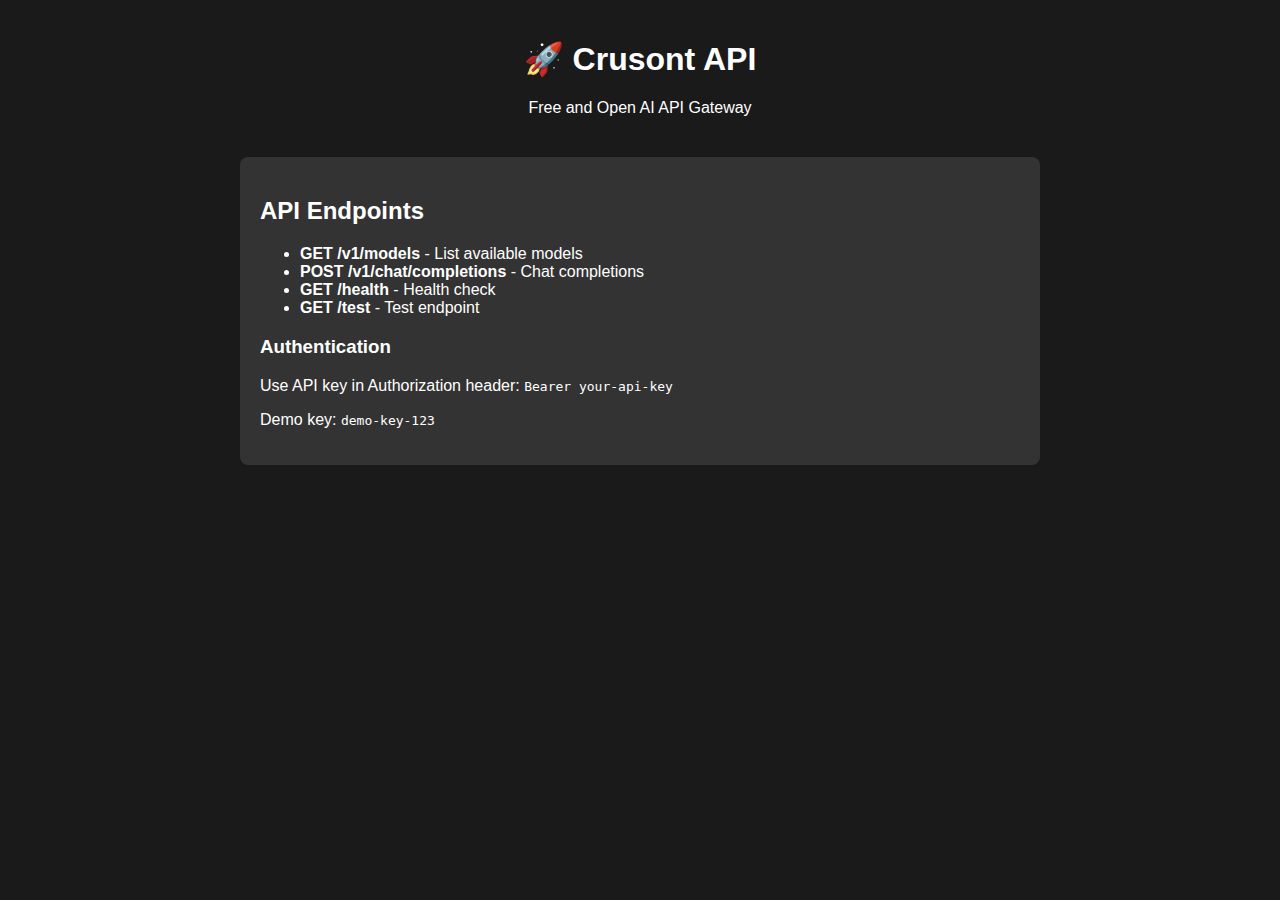
<file: index.html>
<!DOCTYPE html>
<html>
<head>
    <title>Crusont API</title>
    <style>
        body { font-family: Arial, sans-serif; margin: 40px; background: #1a1a1a; color: white; }
        .container { max-width: 800px; margin: 0 auto; }
        .header { text-align: center; margin-bottom: 40px; }
        .api-info { background: #333; padding: 20px; border-radius: 8px; }
    </style>
</head>
<body>
    <div class="container">
        <div class="header">
            <h1>🚀 Crusont API</h1>
            <p>Free and Open AI API Gateway</p>
        </div>
        <div class="api-info">
            <h2>API Endpoints</h2>
            <ul>
                <li><strong>GET /v1/models</strong> - List available models</li>
                <li><strong>POST /v1/chat/completions</strong> - Chat completions</li>
                <li><strong>GET /health</strong> - Health check</li>
                <li><strong>GET /test</strong> - Test endpoint</li>
            </ul>
            <h3>Authentication</h3>
            <p>Use API key in Authorization header: <code>Bearer your-api-key</code></p>
            <p>Demo key: <code>demo-key-123</code></p>
        </div>
    </div>
</body>
</html>
</file>
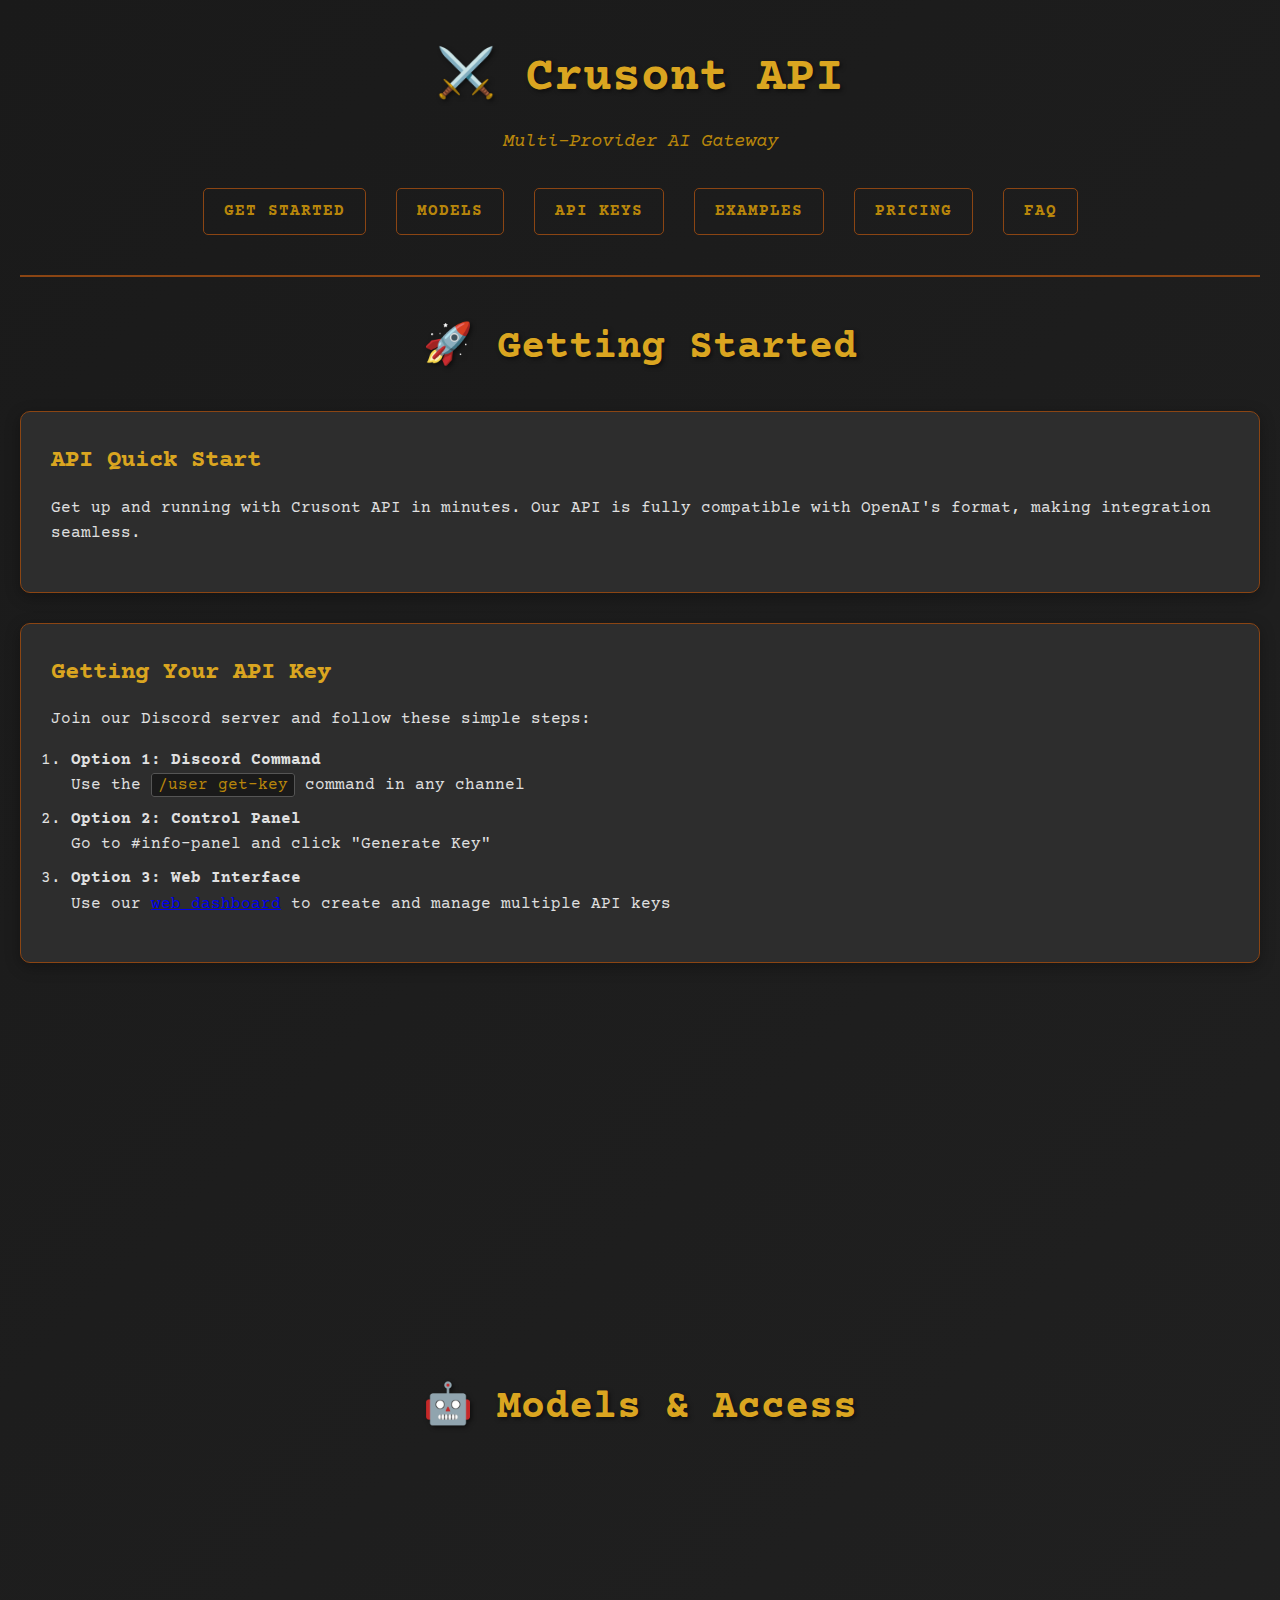
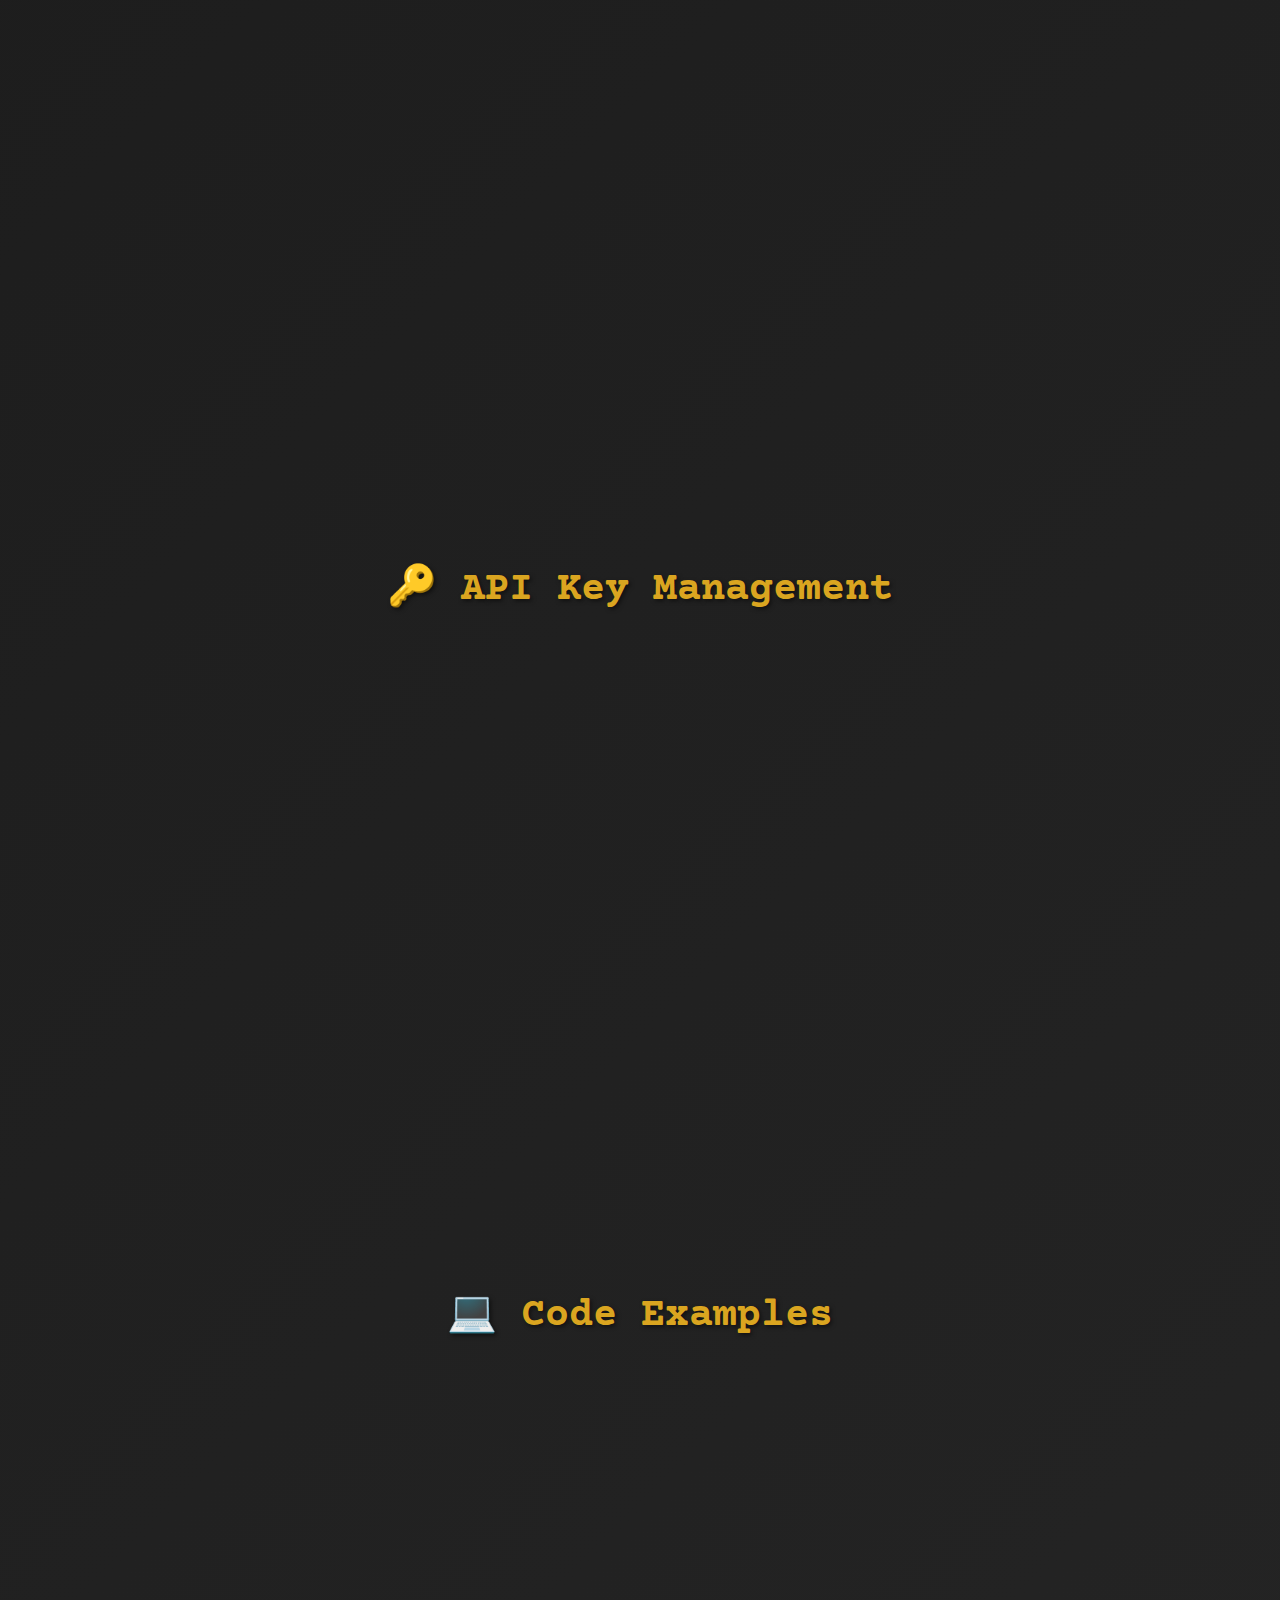
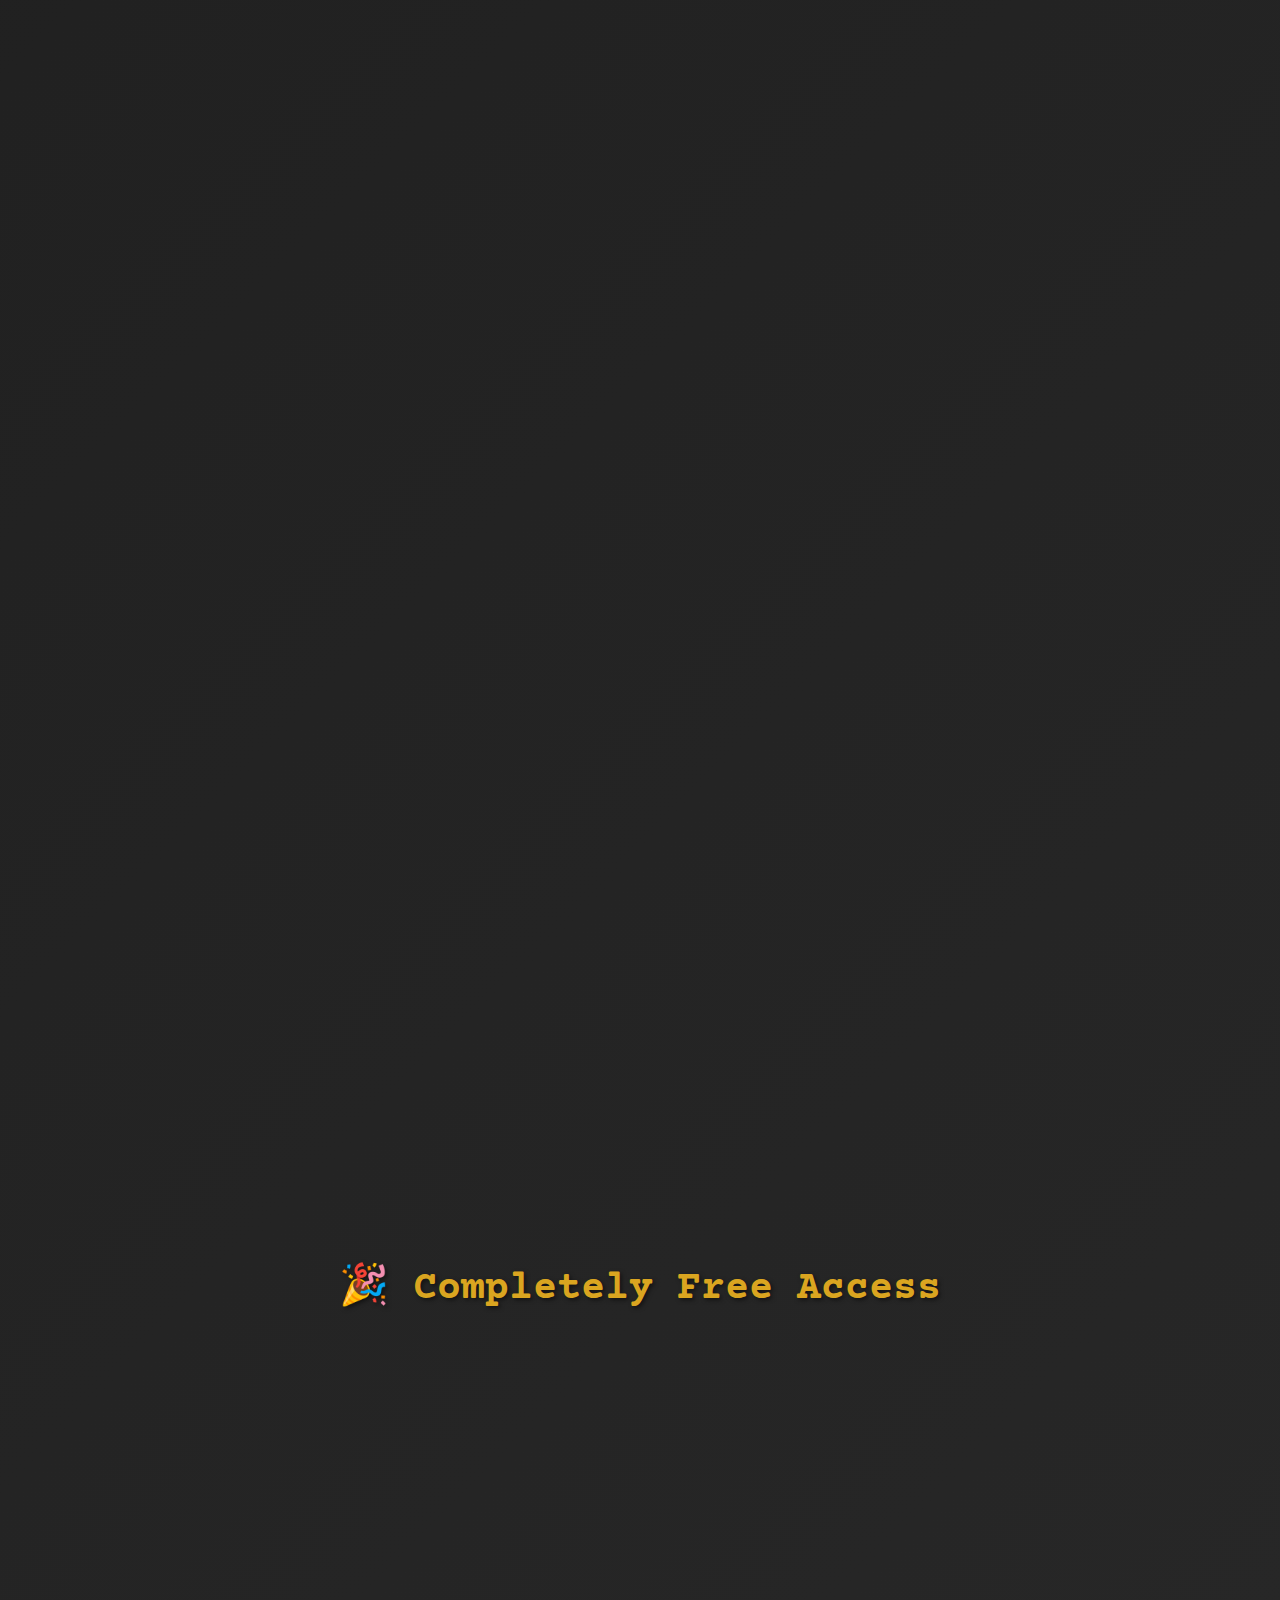
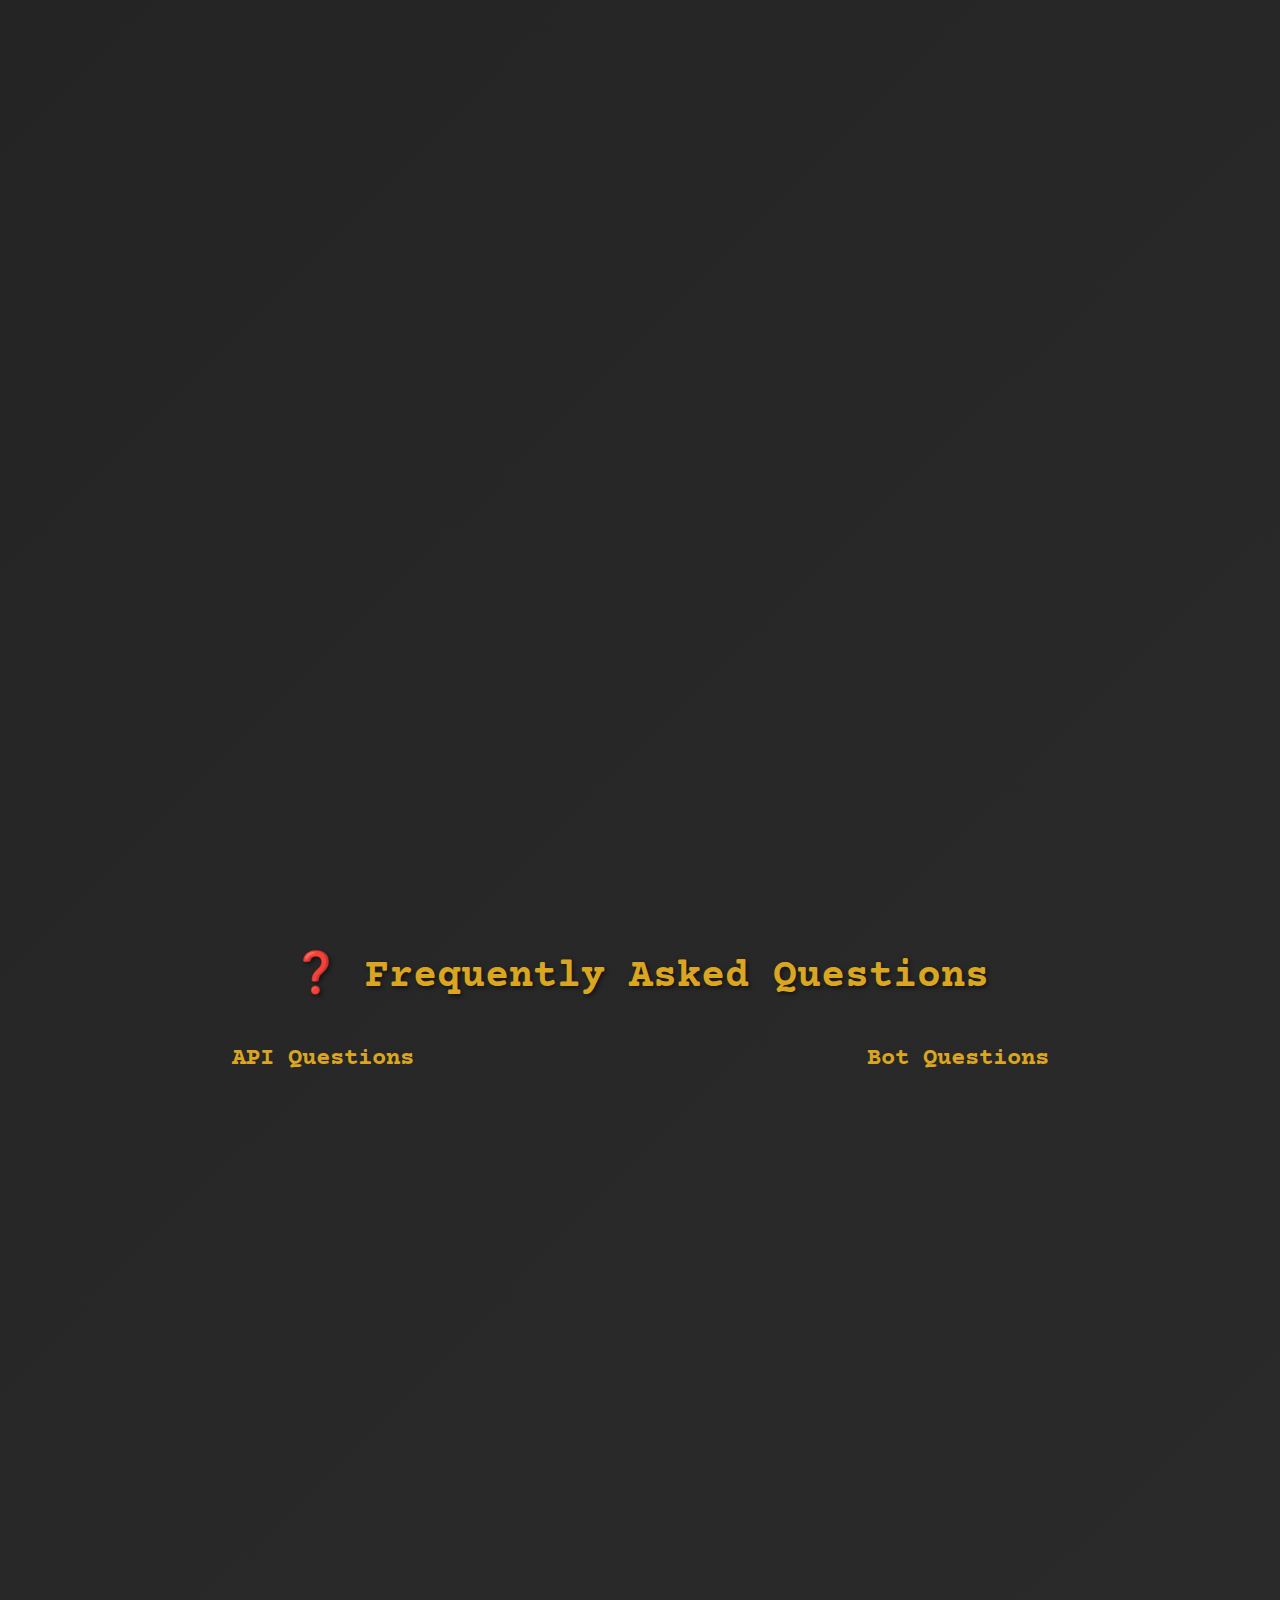
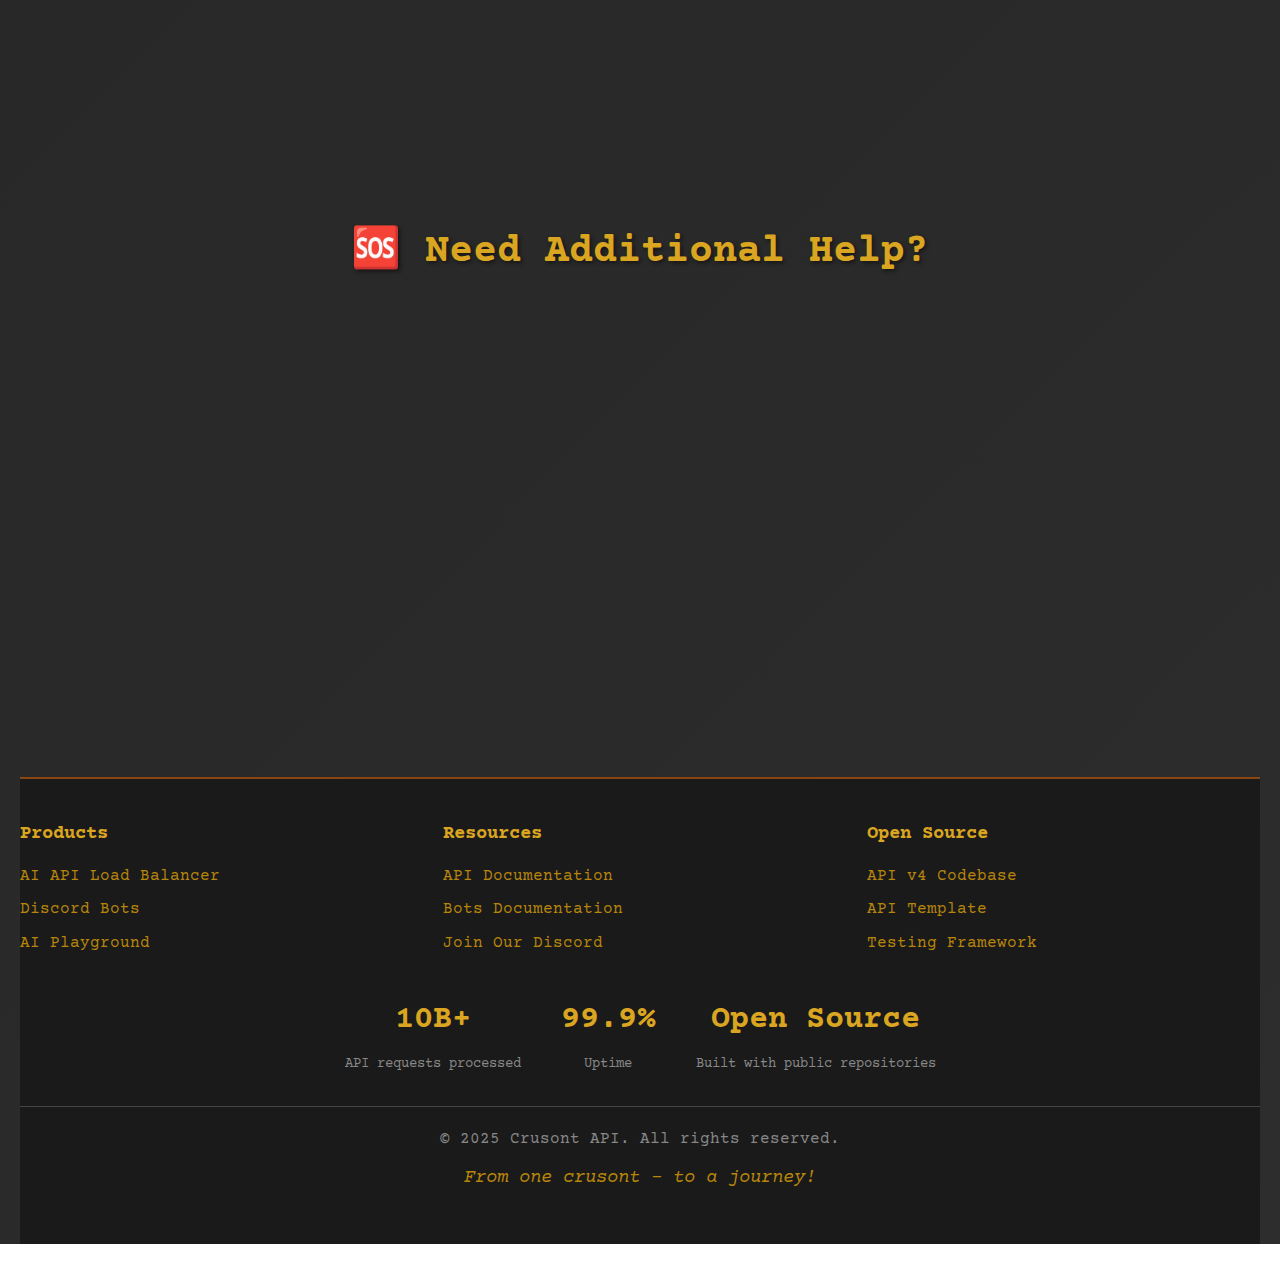
<file: docs/index.html>
<!DOCTYPE html>
<html lang="en">
<head>
    <meta charset="UTF-8">
    <meta name="viewport" content="width=device-width, initial-scale=1.0">
    <title>Crusont API Documentation</title>
    <link rel="stylesheet" href="styles.css">
    <link href="https://fonts.googleapis.com/css2?family=Courier+Prime:wght@400;700&display=swap" rel="stylesheet">
</head>
<body>
    <div class="container">
        <header class="header">
            <h1 class="logo">⚔️ Crusont API</h1>
            <p class="tagline">Multi-Provider AI Gateway</p>
            <nav class="nav">
                <a href="#getting-started">Get Started</a>
                <a href="#models">Models</a>
                <a href="#api-keys">API Keys</a>
                <a href="#examples">Examples</a>
                <a href="#pricing">Pricing</a>
                <a href="#faq">FAQ</a>
            </nav>
        </header>

        <main class="main">
            <section id="getting-started" class="section">
                <h2>🚀 Getting Started</h2>
                
                <div class="card">
                    <h3>API Quick Start</h3>
                    <p>Get up and running with Crusont API in minutes. Our API is fully compatible with OpenAI's format, making integration seamless.</p>
                </div>

                <div class="card">
                    <h3>Getting Your API Key</h3>
                    <p>Join our Discord server and follow these simple steps:</p>
                    <ol>
                        <li><strong>Option 1: Discord Command</strong><br>Use the <code>/user get-key</code> command in any channel</li>
                        <li><strong>Option 2: Control Panel</strong><br>Go to #info-panel and click "Generate Key"</li>
                        <li><strong>Option 3: Web Interface</strong><br>Use our <a href="/" target="_blank">web dashboard</a> to create and manage multiple API keys</li>
                    </ol>
                </div>

                <div class="card success">
                    <h3>🎉 Fully Free and Open API</h3>
                    <ul>
                        <li>✅ No IP locks or restrictions</li>
                        <li>✅ No rate limits or usage caps</li>
                        <li>✅ All models are free and accessible</li>
                        <li>✅ No premium tiers or paid features</li>
                        <li>✅ Open source and community-driven</li>
                        <li>✅ Use from anywhere, anytime</li>
                    </ul>
                </div>
            </section>

            <section id="models" class="section">
                <h2>🤖 Models & Access</h2>
                
                <div class="card">
                    <h3>Browse All Available Models</h3>
                    <p>Explore our extensive model collection - all models are completely free and accessible! We support models from multiple providers including OpenAI, Anthropic, Google, and more.</p>
                    <a href="/v1/models" class="btn btn-primary" target="_blank">View All Models</a>
                </div>

                <div class="card">
                    <h3>Model Information</h3>
                    <p>Complete models list with full access to all capabilities. No restrictions, no limits, no premium tiers.</p>
                    <div class="model-categories">
                        <div class="model-category">
                            <h4>💬 Chat Models</h4>
                            <p>GPT-4, Claude, Gemini, and more for conversational AI - All Free!</p>
                        </div>
                        <div class="model-category">
                            <h4>🎨 Image Models</h4>
                            <p>DALL-E, Midjourney, Stable Diffusion for image generation - All Free!</p>
                        </div>
                        <div class="model-category">
                            <h4>🎵 Audio Models</h4>
                            <p>Text-to-speech, speech-to-text, and audio translation - All Free!</p>
                        </div>
                        <div class="model-category">
                            <h4>📊 Embedding Models</h4>
                            <p>Text embeddings for semantic search and analysis - All Free!</p>
                        </div>
                    </div>
                </div>
            </section>

            <section id="api-keys" class="section">
                <h2>🔑 API Key Management</h2>
                
                <div class="card">
                    <h3>Multiple API Keys</h3>
                    <p>Create and manage multiple API keys for different applications, environments, or team members. Each key can have a custom name for easy identification.</p>
                    <a href="/" class="btn btn-primary" target="_blank">Manage API Keys</a>
                </div>

                <div class="card">
                    <h3>Key Features</h3>
                    <ul>
                        <li>✅ Create unlimited API keys per user</li>
                        <li>✅ Custom naming for easy identification</li>
                        <li>✅ Track usage per key</li>
                        <li>✅ One-click key deletion</li>
                        <li>✅ Secure key generation</li>
                    </ul>
                </div>
            </section>

            <section id="examples" class="section">
                <h2>💻 Code Examples</h2>
                
                <div class="card">
                    <h3>Python Example</h3>
                    <pre><code># Install the OpenAI package: pip install openai
import openai

client = openai.OpenAI(
    base_url="https://api.crusont.com/v1",
    api_key="your-api-key-here",
)

response = client.chat.completions.create(
    model="gpt-4o-mini",  # or claude-3-haiku, gemini-1.5-flash, etc...
    messages=[{"role": "user", "content": "Hello, AI!"}],
)

print(response.choices[0].message.content)</code></pre>
                </div>

                <div class="card">
                    <h3>JavaScript Example</h3>
                    <pre><code>// Install the OpenAI package: npm install openai
import OpenAI from 'openai';

const client = new OpenAI({
  baseURL: 'https://api.crusont.com/v1',
  apiKey: 'your-api-key-here',
});

async function main() {
  const response = await client.chat.completions.create({
    model: 'gpt-4o-mini', // or claude-3-haiku, gemini-1.5-flash, etc...
    messages: [{ role: 'user', content: 'Hello, AI!' }],
  });

  console.log(response.choices[0].message.content);
}

main();</code></pre>
                </div>

                <div class="card">
                    <h3>cURL Example</h3>
                    <pre><code>curl -X POST "https://api.crusont.com/v1/chat/completions" \
  -H "Authorization: Bearer your-api-key-here" \
  -H "Content-Type: application/json" \
  -d '{
    "model": "gpt-4o-mini",
    "messages": [{"role": "user", "content": "Hello, AI!"}]
  }'</code></pre>
                </div>
            </section>

            <section id="pricing" class="section">
                <h2>🎉 Completely Free Access</h2>
                
                <div class="card success">
                    <h3>🚀 Unlimited Access for Everyone</h3>
                    <p>Crusont API is completely free and open. No restrictions, no limits, no premium tiers. Everyone gets full access to all features and models.</p>
                    
                    <div class="free-features">
                        <div class="feature-item">
                            <h4>🔓 No Restrictions</h4>
                            <p>No IP locks, no rate limits, no usage caps</p>
                        </div>
                        <div class="feature-item">
                            <h4>🤖 All Models Free</h4>
                            <p>Access to all AI models from all providers</p>
                        </div>
                        <div class="feature-item">
                            <h4>🔑 Multiple API Keys</h4>
                            <p>Create unlimited API keys for different projects</p>
                        </div>
                        <div class="feature-item">
                            <h4>🌍 Global Access</h4>
                            <p>Use from anywhere in the world, anytime</p>
                        </div>
                        <div class="feature-item">
                            <h4>📚 Open Source</h4>
                            <p>Fully open source and community-driven</p>
                        </div>
                        <div class="feature-item">
                            <h4>⚡ High Performance</h4>
                            <p>Fast, reliable, and always available</p>
                        </div>
                    </div>
                </div>

                <div class="card">
                    <h3>How It Works</h3>
                    <p>Crusont API is built on the principle of open access to AI technology. We believe that powerful AI tools should be available to everyone, regardless of their financial situation.</p>
                    
                    <h4>Community Supported</h4>
                    <p>This API is maintained by the community and supported through open-source contributions. No corporate funding, no hidden agendas - just pure open access to AI.</p>
                    
                    <h4>Always Free</h4>
                    <p>We're committed to keeping this API free forever. No premium tiers, no paid features, no restrictions. What you see is what you get - and it's all free.</p>
                </div>
            </section>

            <section id="faq" class="section">
                <h2>❓ Frequently Asked Questions</h2>
                
                <div class="faq-grid">
                    <div class="faq-category">
                        <h3>API Questions</h3>
                        <div class="faq-item">
                            <h4>How do I get my API key?</h4>
                            <p>Join our Discord server and use <code>/user get-key</code> or visit our <a href="/" target="_blank">web dashboard</a> to create multiple keys.</p>
                        </div>
                        <div class="faq-item">
                            <h4>Are there any IP restrictions?</h4>
                            <p>No! Crusont API has no IP locks or restrictions. You can use your API key from anywhere in the world, from any device, at any time.</p>
                        </div>
                        <div class="faq-item">
                            <h4>Where can I use my API key?</h4>
                            <p>Anywhere! Our API is compatible with OpenAI's format, so you can use it with any OpenAI-compatible client or library.</p>
                        </div>
                        <div class="faq-item">
                            <h4>How do I troubleshoot API errors?</h4>
                            <p>Check your API key and verify the model exists. Since all models are free, there are no tier restrictions. Join our Discord for support.</p>
                        </div>
                    </div>

                    <div class="faq-category">
                        <h3>Bot Questions</h3>
                        <div class="faq-item">
                            <h4>What Discord bots are available?</h4>
                            <p>We have multiple bots for different purposes. Check our Discord server for the full list and setup instructions.</p>
                        </div>
                        <div class="faq-item">
                            <h4>How can I support the project?</h4>
                            <p>Since everything is free, you can support us by contributing to the open-source code, reporting issues, or helping other users in our Discord community.</p>
                        </div>
                        <div class="faq-item">
                            <h4>How can I check which models are available?</h4>
                            <p>All models are available to everyone! Use <code>/user models</code> in Discord or check the <a href="/v1/models" target="_blank">models endpoint</a> to see the full list.</p>
                        </div>
                    </div>
                </div>
            </section>

            <section class="section">
                <h2>🆘 Need Additional Help?</h2>
                
                <div class="help-cards">
                    <div class="card">
                        <h3>Join Our Discord</h3>
                        <p>Get real-time support, interact with the community, and stay updated on the latest features.</p>
                        <a href="https://discord.gg/crusont" class="btn btn-primary" target="_blank">Join Discord Community</a>
                    </div>
                    
                    <div class="card">
                        <h3>Explore Our GitHub</h3>
                        <p>Check out our open-source code, contribute to projects, or report issues.</p>
                        <a href="https://github.com/crusont" class="btn btn-secondary" target="_blank">Visit GitHub Organization</a>
                    </div>
                </div>
            </section>
        </main>

        <footer class="footer">
            <div class="footer-content">
                <div class="footer-section">
                    <h3>Products</h3>
                    <ul>
                        <li><a href="#models">AI API Load Balancer</a></li>
                        <li><a href="https://discord.gg/crusont">Discord Bots</a></li>
                        <li><a href="/">AI Playground</a></li>
                    </ul>
                </div>
                
                <div class="footer-section">
                    <h3>Resources</h3>
                    <ul>
                        <li><a href="/docs">API Documentation</a></li>
                        <li><a href="https://discord.gg/crusont">Bots Documentation</a></li>
                        <li><a href="https://discord.gg/crusont">Join Our Discord</a></li>
                    </ul>
                </div>
                
                <div class="footer-section">
                    <h3>Open Source</h3>
                    <ul>
                        <li><a href="https://github.com/crusont">API v4 Codebase</a></li>
                        <li><a href="https://github.com/crusont">API Template</a></li>
                        <li><a href="https://github.com/crusont">Testing Framework</a></li>
                    </ul>
                </div>
            </div>
            
            <div class="footer-stats">
                <div class="stat">
                    <strong>10B+</strong>
                    <span>API requests processed</span>
                </div>
                <div class="stat">
                    <strong>99.9%</strong>
                    <span>Uptime</span>
                </div>
                <div class="stat">
                    <strong>Open Source</strong>
                    <span>Built with public repositories</span>
                </div>
            </div>
            
            <div class="footer-bottom">
                <p>© 2025 Crusont API. All rights reserved.</p>
                <p class="tagline">From one crusont – to a journey!</p>
            </div>
        </footer>
    </div>

    <script src="script.js"></script>
</body>
</html>
</file>
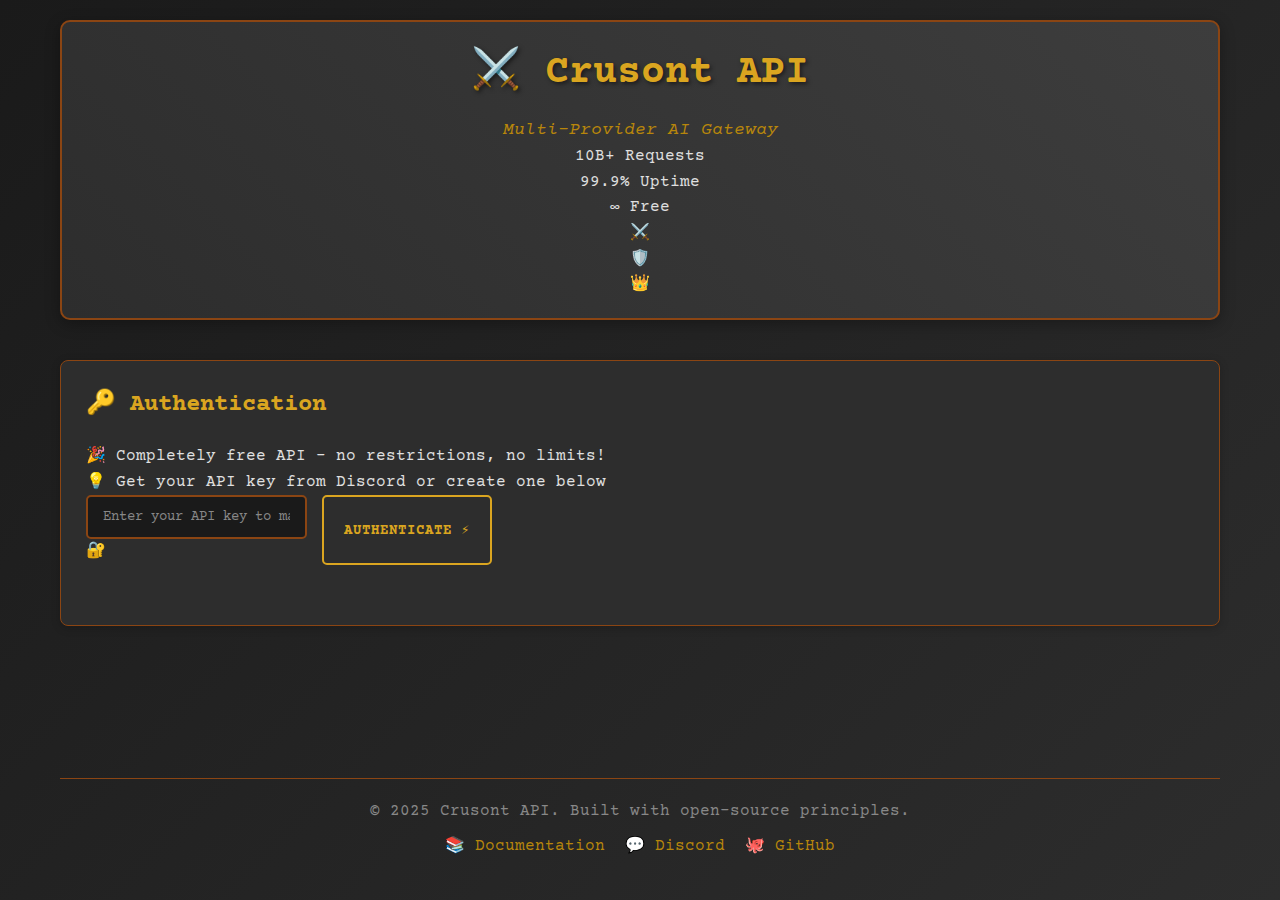
<file: frontend/index.html>
<!DOCTYPE html>
<html lang="en">
<head>
    <meta charset="UTF-8">
    <meta name="viewport" content="width=device-width, initial-scale=1.0">
    <title>Crusont API - Key Management</title>
    <link rel="stylesheet" href="styles.css">
    <link href="https://fonts.googleapis.com/css2?family=Courier+Prime:wght@400;700&display=swap" rel="stylesheet">
</head>
<body>
    <div class="container">
        <header class="header">
            <div class="header-content">
                <h1 class="logo">⚔️ Crusont API</h1>
                <p class="tagline">Multi-Provider AI Gateway</p>
                <div class="header-stats">
                    <div class="stat-item">
                        <span class="stat-number">10B+</span>
                        <span class="stat-label">Requests</span>
                    </div>
                    <div class="stat-item">
                        <span class="stat-number">99.9%</span>
                        <span class="stat-label">Uptime</span>
                    </div>
                    <div class="stat-item">
                        <span class="stat-number">∞</span>
                        <span class="stat-label">Free</span>
                    </div>
                </div>
            </div>
            <div class="header-decoration">
                <div class="sword-decoration">⚔️</div>
                <div class="shield-decoration">🛡️</div>
                <div class="crown-decoration">👑</div>
            </div>
        </header>

        <main class="main">
            <div class="auth-section">
                <div class="auth-header">
                    <h2>🔑 Authentication</h2>
                    <div class="auth-tips">
                        <div class="tip">
                            <span class="tip-icon">🎉</span>
                            <span>Completely free API - no restrictions, no limits!</span>
                        </div>
                        <div class="tip">
                            <span class="tip-icon">💡</span>
                            <span>Get your API key from Discord or create one below</span>
                        </div>
                    </div>
                </div>
                <div class="auth-form">
                    <div class="input-group">
                        <input type="text" id="apiKey" placeholder="Enter your API key to manage keys..." class="input">
                        <div class="input-decoration">🔐</div>
                    </div>
                    <button id="authBtn" class="btn btn-primary">
                        <span class="btn-text">Authenticate</span>
                        <span class="btn-icon">⚡</span>
                    </button>
                </div>
                <div id="authStatus" class="status"></div>
            </div>

            <div id="dashboard" class="dashboard hidden">
                <div class="user-info">
                    <h3>👤 User Information</h3>
                    <div id="userDetails" class="user-details"></div>
                </div>

                <div class="keys-section">
                    <div class="keys-header">
                        <div class="keys-title">
                            <h3>🗝️ API Keys</h3>
                            <div class="keys-subtitle">Manage your API keys for different applications</div>
                        </div>
                        <button id="createKeyBtn" class="btn btn-success">
                            <span class="btn-text">+ Create New Key</span>
                            <span class="btn-icon">✨</span>
                        </button>
                    </div>
                    
                    <div class="keys-filters">
                        <div class="filter-group">
                            <label>Sort by:</label>
                            <select id="sortKeys" class="filter-select">
                                <option value="name">Name</option>
                                <option value="created">Created Date</option>
                                <option value="last_used">Last Used</option>
                            </select>
                        </div>
                        <div class="filter-group">
                            <label>Show:</label>
                            <select id="filterKeys" class="filter-select">
                                <option value="all">All Keys</option>
                                <option value="active">Active Only</option>
                                <option value="unused">Unused Only</option>
                            </select>
                        </div>
                    </div>
                    
                    <div id="keysList" class="keys-list"></div>
                </div>
            </div>
        </main>

        <footer class="footer">
            <p>© 2025 Crusont API. Built with open-source principles.</p>
            <div class="links">
                <a href="https://docs.crusont.com" target="_blank">📚 Documentation</a>
                <a href="https://discord.gg/crusont" target="_blank">💬 Discord</a>
                <a href="https://github.com/crusont" target="_blank">🐙 GitHub</a>
            </div>
        </footer>
    </div>

    <!-- Create Key Modal -->
    <div id="createKeyModal" class="modal hidden">
        <div class="modal-content">
            <div class="modal-header">
                <h3>Create New API Key</h3>
                <button id="closeModal" class="close-btn">&times;</button>
            </div>
            <div class="modal-body">
                <input type="text" id="keyName" placeholder="Key name (e.g., 'Production App')" class="input">
                <div class="modal-actions">
                    <button id="cancelCreate" class="btn btn-secondary">Cancel</button>
                    <button id="confirmCreate" class="btn btn-success">Create Key</button>
                </div>
            </div>
        </div>
    </div>

    <!-- New Key Display Modal -->
    <div id="newKeyModal" class="modal hidden">
        <div class="modal-content">
            <div class="modal-header">
                <h3>🎉 New API Key Created!</h3>
                <button id="closeNewKeyModal" class="close-btn">&times;</button>
            </div>
            <div class="modal-body">
                <div class="key-display">
                    <p><strong>Key Name:</strong> <span id="newKeyName"></span></p>
                    <p><strong>API Key:</strong></p>
                    <div class="key-value">
                        <code id="newKeyValue"></code>
                        <button id="copyKey" class="btn btn-small">📋 Copy</button>
                    </div>
                    <div class="warning">
                        ⚠️ <strong>Important:</strong> Store this key securely. It will not be shown again!
                    </div>
                </div>
                <div class="modal-actions">
                    <button id="closeNewKey" class="btn btn-primary">Got it!</button>
                </div>
            </div>
        </div>
    </div>

    <script src="script.js"></script>
</body>
</html>
</file>
<file: docs/styles.css>
/* Crusont API Documentation Styles */
* {
    margin: 0;
    padding: 0;
    box-sizing: border-box;
}

body {
    font-family: 'Courier Prime', monospace;
    background: linear-gradient(135deg, #1a1a1a 0%, #2d2d2d 100%);
    color: #e0e0e0;
    line-height: 1.6;
    min-height: 100vh;
}

.container {
    max-width: 1400px;
    margin: 0 auto;
    padding: 0 20px;
}

/* Header */
.header {
    text-align: center;
    padding: 40px 0;
    border-bottom: 2px solid #8B4513;
    margin-bottom: 40px;
}

.logo {
    font-size: 3rem;
    color: #DAA520;
    text-shadow: 2px 2px 4px rgba(0, 0, 0, 0.5);
    margin-bottom: 10px;
}

.tagline {
    color: #B8860B;
    font-size: 1.2rem;
    font-style: italic;
    margin-bottom: 30px;
}

.nav {
    display: flex;
    justify-content: center;
    gap: 30px;
    flex-wrap: wrap;
}

.nav a {
    color: #B8860B;
    text-decoration: none;
    padding: 10px 20px;
    border: 1px solid #8B4513;
    border-radius: 5px;
    transition: all 0.3s ease;
    font-weight: 700;
    text-transform: uppercase;
    letter-spacing: 1px;
}

.nav a:hover {
    background: #DAA520;
    color: #1a1a1a;
    transform: translateY(-2px);
    box-shadow: 0 4px 15px rgba(218, 165, 32, 0.3);
}

/* Main Content */
.main {
    padding-bottom: 60px;
}

.section {
    margin-bottom: 60px;
}

.section h2 {
    color: #DAA520;
    font-size: 2.5rem;
    margin-bottom: 30px;
    text-align: center;
    text-shadow: 2px 2px 4px rgba(0, 0, 0, 0.5);
}

/* Cards */
.card {
    background: #2d2d2d;
    border: 1px solid #8B4513;
    border-radius: 10px;
    padding: 30px;
    margin-bottom: 30px;
    box-shadow: 0 4px 15px rgba(0, 0, 0, 0.3);
    transition: transform 0.3s ease;
}

.card:hover {
    transform: translateY(-5px);
}

.card h3 {
    color: #DAA520;
    font-size: 1.5rem;
    margin-bottom: 15px;
}

.card h4 {
    color: #B8860B;
    font-size: 1.2rem;
    margin: 20px 0 10px 0;
}

.card p {
    margin-bottom: 15px;
    color: #e0e0e0;
}

.card ul, .card ol {
    margin-left: 20px;
    margin-bottom: 15px;
}

.card li {
    margin-bottom: 8px;
    color: #e0e0e0;
}

.card.warning {
    border-color: #FFA500;
    background: rgba(255, 165, 0, 0.1);
}

.card.warning h3 {
    color: #FFA500;
}

/* Buttons */
.btn {
    display: inline-block;
    padding: 12px 25px;
    border: 2px solid;
    border-radius: 5px;
    background: transparent;
    color: #e0e0e0;
    font-family: 'Courier Prime', monospace;
    font-size: 14px;
    font-weight: 700;
    text-decoration: none;
    cursor: pointer;
    transition: all 0.3s ease;
    text-transform: uppercase;
    letter-spacing: 1px;
    margin: 10px 10px 10px 0;
}

.btn:hover {
    transform: translateY(-2px);
    box-shadow: 0 4px 15px rgba(0, 0, 0, 0.3);
}

.btn-primary {
    border-color: #DAA520;
    color: #DAA520;
}

.btn-primary:hover {
    background: #DAA520;
    color: #1a1a1a;
}

.btn-secondary {
    border-color: #888;
    color: #888;
}

.btn-secondary:hover {
    background: #888;
    color: #1a1a1a;
}

/* Code */
code {
    background: #1a1a1a;
    color: #B8860B;
    padding: 2px 6px;
    border-radius: 3px;
    font-family: 'Courier Prime', monospace;
    border: 1px solid #555;
}

pre {
    background: #1a1a1a;
    border: 1px solid #8B4513;
    border-radius: 8px;
    padding: 20px;
    overflow-x: auto;
    margin: 20px 0;
}

pre code {
    background: none;
    border: none;
    padding: 0;
    color: #e0e0e0;
    font-size: 14px;
    line-height: 1.4;
}

/* Model Categories */
.model-categories {
    display: grid;
    grid-template-columns: repeat(auto-fit, minmax(250px, 1fr));
    gap: 20px;
    margin-top: 20px;
}

.model-category {
    background: #1a1a1a;
    border: 1px solid #8B4513;
    border-radius: 8px;
    padding: 20px;
    text-align: center;
}

.model-category h4 {
    color: #DAA520;
    margin-bottom: 10px;
}

.model-category p {
    color: #888;
    font-size: 14px;
}

/* Pricing Table */
.pricing-table {
    display: grid;
    grid-template-columns: repeat(auto-fit, minmax(280px, 1fr));
    gap: 25px;
    margin: 30px 0;
}

.pricing-tier {
    background: #2d2d2d;
    border: 2px solid #8B4513;
    border-radius: 10px;
    padding: 30px 20px;
    text-align: center;
    position: relative;
    transition: transform 0.3s ease;
}

.pricing-tier:hover {
    transform: translateY(-5px);
}

.pricing-tier.featured {
    border-color: #DAA520;
    background: rgba(218, 165, 32, 0.1);
    transform: scale(1.05);
}

.pricing-tier h3 {
    color: #DAA520;
    font-size: 1.5rem;
    margin-bottom: 15px;
}

.price {
    color: #B8860B;
    font-size: 1.8rem;
    font-weight: 700;
    margin-bottom: 20px;
}

.pricing-tier ul {
    list-style: none;
    margin: 20px 0;
    text-align: left;
}

.pricing-tier li {
    padding: 8px 0;
    border-bottom: 1px solid #444;
    color: #e0e0e0;
}

.pricing-tier li:last-child {
    border-bottom: none;
}

.how-to-get {
    background: #1a1a1a;
    border: 1px solid #8B4513;
    border-radius: 5px;
    padding: 10px;
    color: #B8860B;
    font-weight: 700;
    margin-top: 20px;
}

/* FAQ */
.faq-grid {
    display: grid;
    grid-template-columns: repeat(auto-fit, minmax(400px, 1fr));
    gap: 30px;
}

.faq-category h3 {
    color: #DAA520;
    font-size: 1.5rem;
    margin-bottom: 20px;
    text-align: center;
}

.faq-item {
    background: #2d2d2d;
    border: 1px solid #8B4513;
    border-radius: 8px;
    padding: 20px;
    margin-bottom: 15px;
}

.faq-item h4 {
    color: #B8860B;
    font-size: 1.1rem;
    margin-bottom: 10px;
}

.faq-item p {
    color: #e0e0e0;
    margin: 0;
}

/* Help Cards */
.help-cards {
    display: grid;
    grid-template-columns: repeat(auto-fit, minmax(300px, 1fr));
    gap: 30px;
    margin-top: 30px;
}

/* Footer */
.footer {
    background: #1a1a1a;
    border-top: 2px solid #8B4513;
    padding: 40px 0 20px;
    margin-top: 60px;
}

.footer-content {
    display: grid;
    grid-template-columns: repeat(auto-fit, minmax(250px, 1fr));
    gap: 30px;
    margin-bottom: 30px;
}

.footer-section h3 {
    color: #DAA520;
    margin-bottom: 15px;
}

.footer-section ul {
    list-style: none;
}

.footer-section li {
    margin-bottom: 8px;
}

.footer-section a {
    color: #B8860B;
    text-decoration: none;
    transition: color 0.3s ease;
}

.footer-section a:hover {
    color: #DAA520;
}

.footer-stats {
    display: flex;
    justify-content: center;
    gap: 40px;
    margin: 30px 0;
    flex-wrap: wrap;
}

.stat {
    text-align: center;
}

.stat strong {
    display: block;
    color: #DAA520;
    font-size: 2rem;
    margin-bottom: 5px;
}

.stat span {
    color: #888;
    font-size: 14px;
}

.footer-bottom {
    text-align: center;
    padding-top: 20px;
    border-top: 1px solid #444;
    color: #888;
}

.footer-bottom .tagline {
    color: #B8860B;
    font-style: italic;
    margin-top: 10px;
}

/* Responsive Design */
@media (max-width: 768px) {
    .container {
        padding: 0 15px;
    }
    
    .logo {
        font-size: 2.5rem;
    }
    
    .nav {
        gap: 15px;
    }
    
    .nav a {
        padding: 8px 15px;
        font-size: 12px;
    }
    
    .section h2 {
        font-size: 2rem;
    }
    
    .card {
        padding: 20px;
    }
    
    .pricing-table {
        grid-template-columns: 1fr;
    }
    
    .pricing-tier.featured {
        transform: none;
    }
    
    .faq-grid {
        grid-template-columns: 1fr;
    }
    
    .footer-stats {
        gap: 20px;
    }
    
    .stat strong {
        font-size: 1.5rem;
    }
}

@media (max-width: 480px) {
    .logo {
        font-size: 2rem;
    }
    
    .nav {
        flex-direction: column;
        align-items: center;
    }
    
    .nav a {
        width: 200px;
        text-align: center;
    }
    
    .footer-content {
        grid-template-columns: 1fr;
        text-align: center;
    }
    
    .footer-stats {
        flex-direction: column;
        gap: 15px;
    }
}
</file>
<file: frontend/styles.css>
/* Rustic, minimal design with a medieval/tech aesthetic */
* {
    margin: 0;
    padding: 0;
    box-sizing: border-box;
}

body {
    font-family: 'Courier Prime', monospace;
    background: linear-gradient(135deg, #1a1a1a 0%, #2d2d2d 100%);
    color: #e0e0e0;
    min-height: 100vh;
    line-height: 1.6;
}

.container {
    max-width: 1200px;
    margin: 0 auto;
    padding: 20px;
    min-height: 100vh;
    display: flex;
    flex-direction: column;
}

/* Header */
.header {
    text-align: center;
    margin-bottom: 40px;
    padding: 20px;
    border: 2px solid #8B4513;
    border-radius: 10px;
    background: linear-gradient(45deg, #2d2d2d, #3d3d3d);
    box-shadow: 0 4px 15px rgba(0, 0, 0, 0.3);
}

.logo {
    font-size: 2.5rem;
    color: #DAA520;
    text-shadow: 2px 2px 4px rgba(0, 0, 0, 0.5);
    margin-bottom: 10px;
}

.tagline {
    color: #B8860B;
    font-size: 1.1rem;
    font-style: italic;
}

/* Main Content */
.main {
    flex: 1;
    display: flex;
    flex-direction: column;
    gap: 30px;
}

/* Auth Section */
.auth-section {
    background: #2d2d2d;
    border: 1px solid #8B4513;
    border-radius: 8px;
    padding: 25px;
    box-shadow: 0 2px 10px rgba(0, 0, 0, 0.2);
}

.auth-section h2 {
    color: #DAA520;
    margin-bottom: 20px;
    font-size: 1.5rem;
}

.auth-form {
    display: flex;
    gap: 15px;
    margin-bottom: 15px;
}

/* Input Styles */
.input {
    flex: 1;
    padding: 12px 15px;
    border: 2px solid #8B4513;
    border-radius: 5px;
    background: #1a1a1a;
    color: #e0e0e0;
    font-family: 'Courier Prime', monospace;
    font-size: 14px;
    transition: border-color 0.3s ease;
}

.input:focus {
    outline: none;
    border-color: #DAA520;
    box-shadow: 0 0 10px rgba(218, 165, 32, 0.3);
}

.input::placeholder {
    color: #888;
}

/* Button Styles */
.btn {
    padding: 12px 20px;
    border: 2px solid;
    border-radius: 5px;
    background: transparent;
    color: #e0e0e0;
    font-family: 'Courier Prime', monospace;
    font-size: 14px;
    font-weight: 700;
    cursor: pointer;
    transition: all 0.3s ease;
    text-transform: uppercase;
    letter-spacing: 1px;
}

.btn:hover {
    transform: translateY(-2px);
    box-shadow: 0 4px 15px rgba(0, 0, 0, 0.3);
}

.btn-primary {
    border-color: #DAA520;
    color: #DAA520;
}

.btn-primary:hover {
    background: #DAA520;
    color: #1a1a1a;
}

.btn-success {
    border-color: #228B22;
    color: #228B22;
}

.btn-success:hover {
    background: #228B22;
    color: #1a1a1a;
}

.btn-danger {
    border-color: #DC143C;
    color: #DC143C;
}

.btn-danger:hover {
    background: #DC143C;
    color: #1a1a1a;
}

.btn-secondary {
    border-color: #888;
    color: #888;
}

.btn-secondary:hover {
    background: #888;
    color: #1a1a1a;
}

.btn-small {
    padding: 6px 12px;
    font-size: 12px;
}

/* Status */
.status {
    padding: 10px 15px;
    border-radius: 5px;
    font-weight: 700;
    margin-top: 10px;
}

.status.success {
    background: rgba(34, 139, 34, 0.2);
    border: 1px solid #228B22;
    color: #90EE90;
}

.status.error {
    background: rgba(220, 20, 60, 0.2);
    border: 1px solid #DC143C;
    color: #FFB6C1;
}

/* Dashboard */
.dashboard {
    display: flex;
    flex-direction: column;
    gap: 30px;
}

.user-info, .keys-section {
    background: #2d2d2d;
    border: 1px solid #8B4513;
    border-radius: 8px;
    padding: 25px;
    box-shadow: 0 2px 10px rgba(0, 0, 0, 0.2);
}

.user-info h3, .keys-section h3 {
    color: #DAA520;
    margin-bottom: 20px;
    font-size: 1.3rem;
}

.user-details {
    display: grid;
    grid-template-columns: repeat(auto-fit, minmax(200px, 1fr));
    gap: 15px;
}

.user-detail {
    background: #1a1a1a;
    padding: 15px;
    border-radius: 5px;
    border-left: 4px solid #DAA520;
}

.user-detail strong {
    color: #DAA520;
    display: block;
    margin-bottom: 5px;
}

/* Keys Section */
.keys-header {
    display: flex;
    justify-content: space-between;
    align-items: center;
    margin-bottom: 20px;
    flex-wrap: wrap;
    gap: 15px;
}

.keys-list {
    display: flex;
    flex-direction: column;
    gap: 15px;
}

.key-item {
    background: #1a1a1a;
    border: 1px solid #8B4513;
    border-radius: 8px;
    padding: 20px;
    display: flex;
    justify-content: space-between;
    align-items: center;
    flex-wrap: wrap;
    gap: 15px;
}

.key-info {
    flex: 1;
    min-width: 200px;
}

.key-name {
    color: #DAA520;
    font-size: 1.1rem;
    font-weight: 700;
    margin-bottom: 8px;
}

.key-value {
    font-family: 'Courier Prime', monospace;
    background: #2d2d2d;
    padding: 8px 12px;
    border-radius: 4px;
    border: 1px solid #555;
    color: #B8860B;
    font-size: 12px;
    word-break: break-all;
    margin-bottom: 8px;
}

.key-meta {
    font-size: 12px;
    color: #888;
}

.key-actions {
    display: flex;
    gap: 10px;
    flex-wrap: wrap;
}

/* Modal */
.modal {
    position: fixed;
    top: 0;
    left: 0;
    width: 100%;
    height: 100%;
    background: rgba(0, 0, 0, 0.8);
    display: flex;
    justify-content: center;
    align-items: center;
    z-index: 1000;
}

.modal-content {
    background: #2d2d2d;
    border: 2px solid #8B4513;
    border-radius: 10px;
    max-width: 500px;
    width: 90%;
    max-height: 80vh;
    overflow-y: auto;
    box-shadow: 0 10px 30px rgba(0, 0, 0, 0.5);
}

.modal-header {
    display: flex;
    justify-content: space-between;
    align-items: center;
    padding: 20px 25px;
    border-bottom: 1px solid #8B4513;
}

.modal-header h3 {
    color: #DAA520;
    margin: 0;
}

.close-btn {
    background: none;
    border: none;
    color: #e0e0e0;
    font-size: 24px;
    cursor: pointer;
    padding: 0;
    width: 30px;
    height: 30px;
    display: flex;
    align-items: center;
    justify-content: center;
}

.close-btn:hover {
    color: #DAA520;
}

.modal-body {
    padding: 25px;
}

.modal-actions {
    display: flex;
    gap: 15px;
    justify-content: flex-end;
    margin-top: 20px;
}

.key-display {
    background: #1a1a1a;
    padding: 20px;
    border-radius: 8px;
    border: 1px solid #8B4513;
}

.key-display p {
    margin-bottom: 15px;
}

.key-display strong {
    color: #DAA520;
}

.key-value {
    display: flex;
    align-items: center;
    gap: 10px;
    background: #2d2d2d;
    padding: 10px;
    border-radius: 5px;
    border: 1px solid #555;
    margin: 10px 0;
}

.key-value code {
    flex: 1;
    color: #B8860B;
    font-family: 'Courier Prime', monospace;
    word-break: break-all;
    font-size: 12px;
}

.warning {
    background: rgba(255, 165, 0, 0.1);
    border: 1px solid #FFA500;
    border-radius: 5px;
    padding: 15px;
    color: #FFA500;
    margin-top: 15px;
}

/* Footer */
.footer {
    margin-top: 40px;
    padding: 20px;
    text-align: center;
    border-top: 1px solid #8B4513;
    color: #888;
}

.links {
    margin-top: 10px;
    display: flex;
    justify-content: center;
    gap: 20px;
    flex-wrap: wrap;
}

.links a {
    color: #B8860B;
    text-decoration: none;
    transition: color 0.3s ease;
}

.links a:hover {
    color: #DAA520;
}

/* Utility Classes */
.hidden {
    display: none !important;
}

/* Responsive Design */
@media (max-width: 768px) {
    .container {
        padding: 10px;
    }
    
    .logo {
        font-size: 2rem;
    }
    
    .auth-form {
        flex-direction: column;
    }
    
    .keys-header {
        flex-direction: column;
        align-items: stretch;
    }
    
    .key-item {
        flex-direction: column;
        align-items: stretch;
    }
    
    .key-actions {
        justify-content: center;
    }
    
    .modal-actions {
        flex-direction: column;
    }
    
    .links {
        flex-direction: column;
        gap: 10px;
    }
}
</file>
